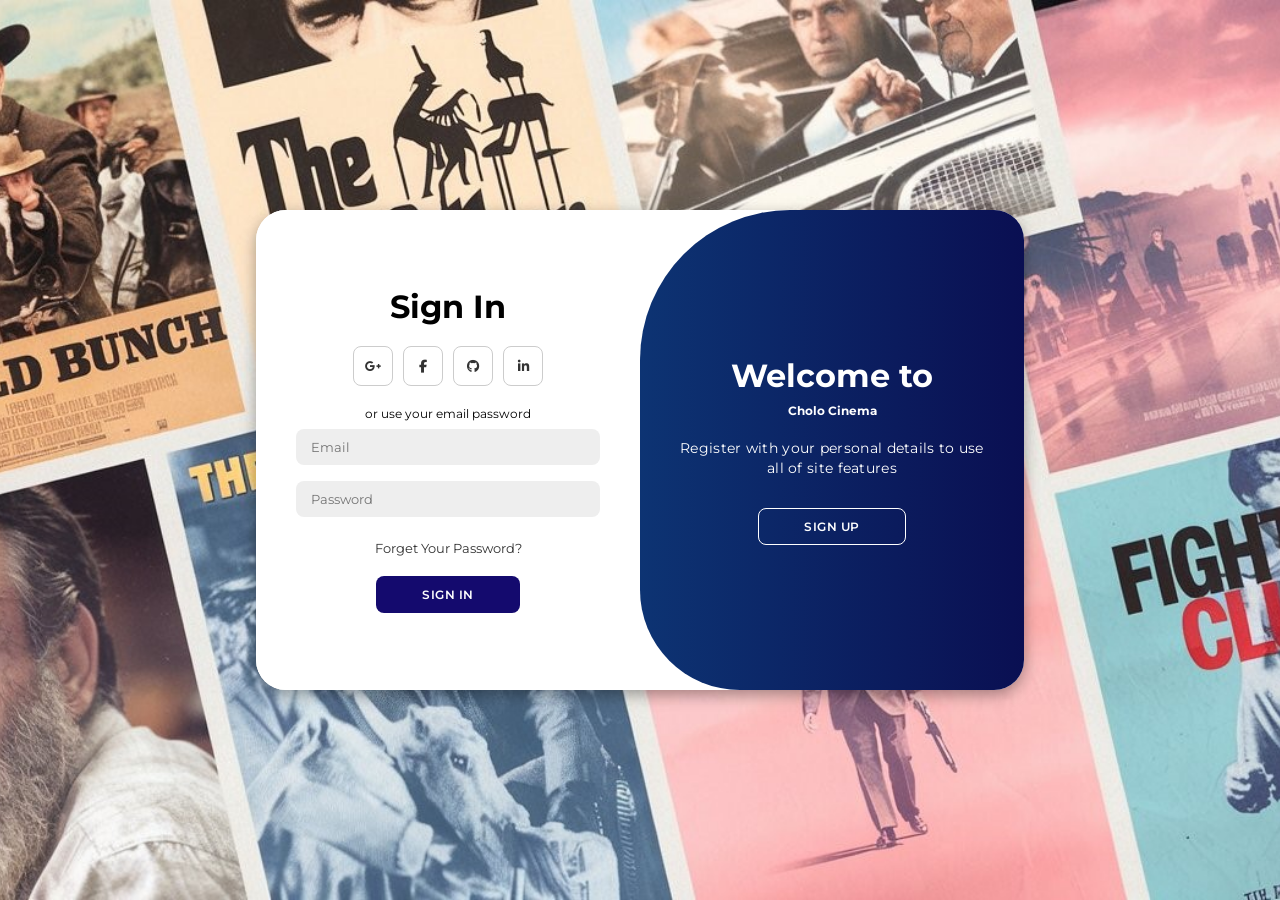
<file: ideathinking-main/ideathinking-main/mymain/login.html>
<!DOCTYPE html>
<html lang="en">

<head>
    <meta charset="UTF-8">
    <meta name="viewport" content="width=device-width, initial-scale=1.0">
    <link rel="stylesheet" href="https://cdnjs.cloudflare.com/ajax/libs/font-awesome/6.4.2/css/all.min.css">
    <link rel="stylesheet" href="style.css">
    <title></title>
</head>

<body>
 

    <div class="container" id="container">
        <div class="form-container sign-up">
            <form>
                <h1>Create Account</h1>
                <div class="social-icons">
                    <a href="#" class="icon"><i class="fa-brands fa-google-plus-g"></i></a>
                    <a href="#" class="icon"><i class="fa-brands fa-facebook-f"></i></a>
                    <a href="#" class="icon"><i class="fa-brands fa-github"></i></a>
                    <a href="#" class="icon"><i class="fa-brands fa-linkedin-in"></i></a>
                </div>
                <span>or use your email for registeration</span>
                <input type="text" placeholder="Name">
                <input type="email" placeholder="Email">
                <input type="password" placeholder="Password">
                <button>Sign Up</button>
            </form>
        </div>
        <div class="form-container sign-in">
            <form>
                <h1>Sign In</h1>
                <div class="social-icons">
                    <a href="#" class="icon"><i class="fa-brands fa-google-plus-g"></i></a>
                    <a href="#" class="icon"><i class="fa-brands fa-facebook-f"></i></a>
                    <a href="#" class="icon"><i class="fa-brands fa-github"></i></a>
                    <a href="#" class="icon"><i class="fa-brands fa-linkedin-in"></i></a>
                </div>
                <span>or use your email password</span>
                <input type="email" placeholder="Email">
                <input type="password" placeholder="Password">
                <a href="#">Forget Your Password?</a>
                <button>Sign In</button>
            </form>
        </div>
        <div class="toggle-container">
            <div class="toggle">
                <div class="toggle-panel toggle-left">
                    <h1>Welcome Back!</h1>
                    <p>Enter your personal details to use all of site features</p>
                    <button class="hidden" id="login">Sign In</button>
                </div>
                <div class="toggle-panel toggle-right">
                    <h1>Welcome to <span class="site-name">Cholo Cinema</span></h1>
                    <p>Register with your personal details to use all of site features</p>
                    <button class="hidden" id="register">Sign Up</button>
                </div>
            </div>
        </div>
    </div>

    <script src="script.js"></script>
</body>

</html>
</file>
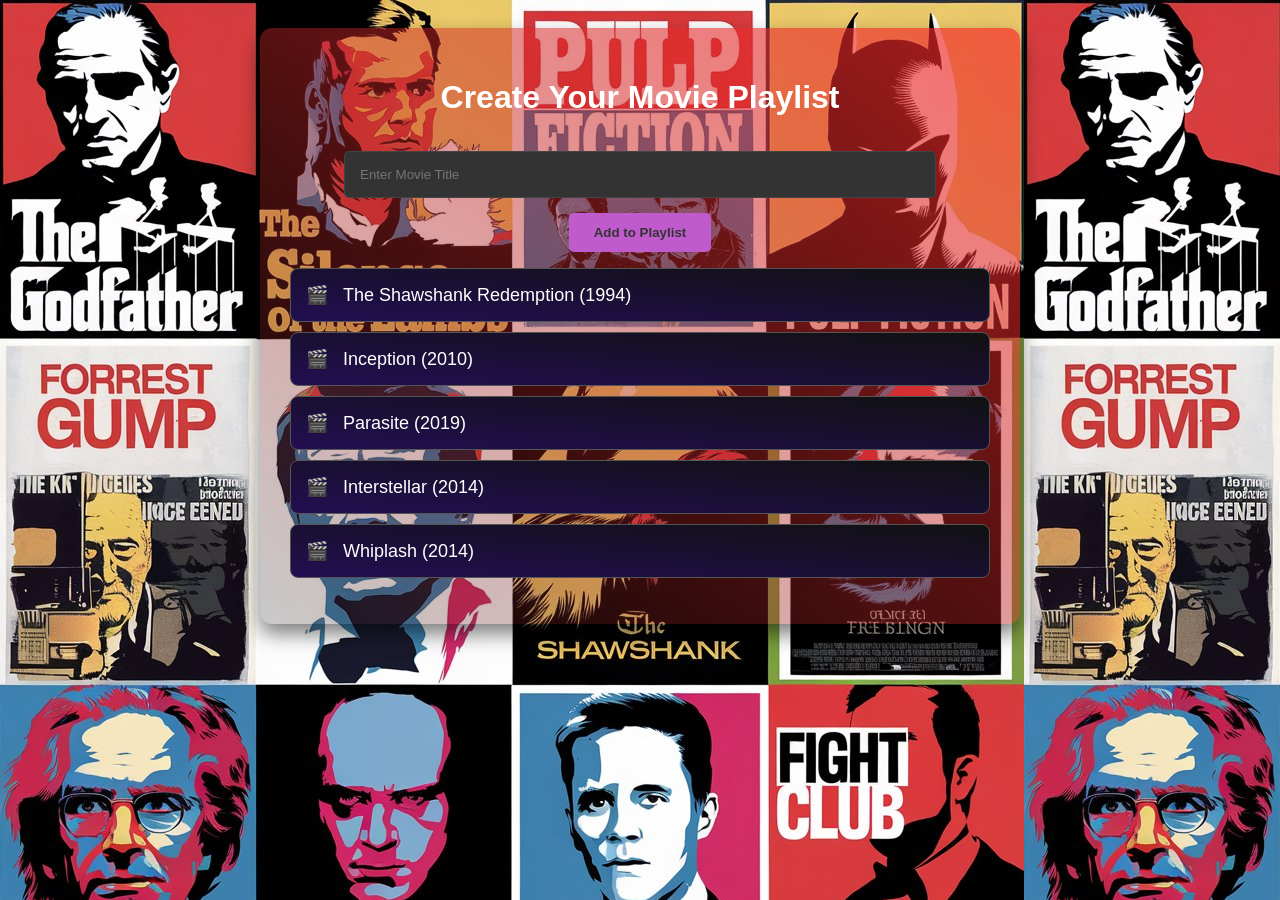
<file: ideathinking-main/ideathinking-main/mymain/newplaylist.html>
<!DOCTYPE html>
<html lang="en">
<head>
    <meta charset="UTF-8">
    <meta name="viewport" content="width=device-width, initial-scale=1.0">
    <title>Create Your Movie Playlist</title>
    <style>
        body {
            font-family: 'Segoe UI', sans-serif;
            background-image: url("playlistbg.jpg.jpeg");
            color: #fff;
            text-align: center;
            padding: 20px;
        }
        h1 {
            color: #fffffe;
            margin-bottom: 20px
        }
        .playlist-container {
            max-width: 700px;
            margin: 0 auto;
            background-image: 
        linear-gradient(
            to bottom left, #f32929af, #11111138
        );;
            padding: 30px;
            border-radius: 12px;
            box-shadow: 0px 10px 20px rgba(0, 0, 0, 0.5);
        }
        input[type="text"] {
            width: 80%;
            padding: 15px;
            margin: 15px 0;
            border-radius: 5px;
            border: 1px solid #444;
            background-color: #333;
            color: #fff;
        }
        button {
            padding: 12px 25px;
            background-color: #c05bce;
            color: #333;
            border: none;
            border-radius: 5px;
            cursor: pointer;
            font-weight: bold;
        }
        button:hover {
            background-color: #c05bce;
        }
        ul {
            list-style-type: none;
            padding: 0;
        }
        li {
            padding: 15px;
            background-image: 
        linear-gradient(
            to top right, #220e52, #111111
        );
            border: 1px solid #555;
            border-radius: 8px;
            margin-bottom: 10px;
            text-align: left;
            color: #fff;
            font-size: 18px;
        }
        li::before {
            content: "🎬 ";
            margin-right: 10px;
        }
        .home-icon {
            position: absolute;
            top: 20px;
            right: 20px;
        }
        .home-icon a {
            color: #ffcc00;
            font-size: 24px;
            text-decoration: none;
        }
        .home-icon a:hover {
            color: #e6b800;
        }
    </style>
</head>
<body>
    <!-- Home Icon -->
    <div class="home-icon">
        <a href="index.html" title="Home"><i class="fas fa-home"></i></a>
    </div>
   
    <div class="playlist-container">
        <h1>Create Your Movie Playlist</h1>
        <input type="text" id="movieTitle" placeholder="Enter Movie Title">
        <button onclick="addMovie()">Add to Playlist</button>
        
        <ul id="playlist">
            <li>The Shawshank Redemption (1994)</li>
            <li>Inception (2010)</li>
            <li>Parasite (2019)</li>
            <li>Interstellar (2014)</li>
            <li>Whiplash (2014)</li>
        </ul>
    </div>

    <script>
        function addMovie() {
            const movieTitle = document.getElementById('movieTitle').value;
            if (movieTitle.trim() === '') {
                alert('Please enter a movie title.');
                return;
            }
            
            const ul = document.getElementById('playlist');
            const li = document.createElement('li');
            li.textContent = movieTitle;
            ul.appendChild(li);

            document.getElementById('movieTitle').value = ''; // Clear the input field
        }
    </script>
</body>
</html>
</file>
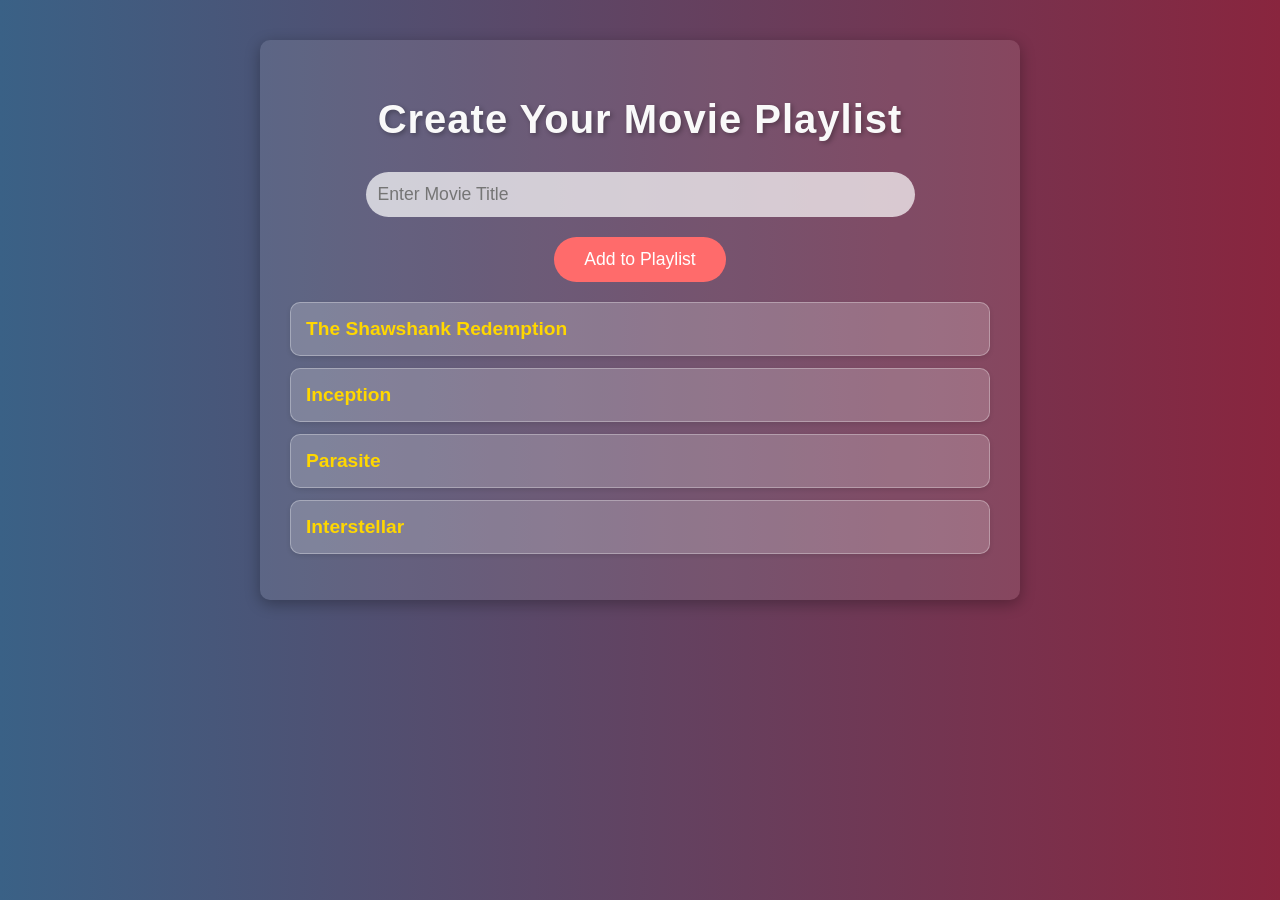
<file: ideathinking-main/ideathinking-main/mymain/playlist.html>
<!DOCTYPE html>
<html lang="en">
<head>
    <meta charset="UTF-8">
    <meta name="viewport" content="width=device-width, initial-scale=1.0">
    <title>Create Your Movie Playlist</title>
    <style>
        body {
            font-family: 'Segoe UI', sans-serif;
            background: linear-gradient(to right, #3a6186, #89253e);
            color: #fff;
            text-align: center;
            padding: 40px;
            margin: 0;
        }
        h1 {
            color: #f9f9f9;
            margin-bottom: 20px;
            font-size: 2.5em;
            letter-spacing: 1px;
            text-shadow: 2px 2px 5px rgba(0, 0, 0, 0.3);
        }
        .playlist-container {
            max-width: 700px;
            margin: 0 auto;
            background-color: rgba(255, 255, 255, 0.1);
            padding: 30px;
            border-radius: 10px;
            box-shadow: 0 4px 15px rgba(0, 0, 0, 0.3);
        }
        input[type="text"] {
            width: 75%;
            padding: 12px;
            margin: 10px 0;
            border-radius: 25px;
            border: none;
            background-color: rgba(255, 255, 255, 0.7);
            font-size: 1.1em;
            outline: none;
        }
        button {
            padding: 12px 30px;
            background-color: #ff6b6b;
            color: white;
            border: none;
            border-radius: 25px;
            font-size: 1.1em;
            cursor: pointer;
            transition: background-color 0.3s ease;
            margin-top: 10px;
        }
        button:hover {
            background-color: #e74c3c;
        }
        ul {
            list-style-type: none;
            padding: 0;
            margin-top: 20px;
        }
        li {
            padding: 15px;
            background-color: rgba(255, 255, 255, 0.2);
            border: 1px solid rgba(255, 255, 255, 0.3);
            border-radius: 10px;
            margin-bottom: 12px;
            font-size: 1.2em;
            box-shadow: 0 2px 5px rgba(0, 0, 0, 0.1);
            text-align: left;
            color: #f9f9f9;
        }
        li span {
            font-weight: bold;
            color: #ffd700;
        }
    </style>
</head>
<body>
    <div class="playlist-container">
        <h1>Create Your Movie Playlist</h1>
        <input type="text" id="movieTitle" placeholder="Enter Movie Title">
        <button onclick="addMovie()">Add to Playlist</button>
        
        <ul id="playlist">
            <!-- Pre-created playlist for demo -->
            <li><span>The Shawshank Redemption</span></li>
            <li><span>Inception</span></li>
            <li><span>Parasite</span></li>
            <li><span>Interstellar</span></li>
        </ul>
    </div>

    <script>
        function addMovie() {
            const movieTitle = document.getElementById('movieTitle').value;
            if (movieTitle.trim() === '') {
                alert('Please enter a movie title.');
                return;
            }
            
            const ul = document.getElementById('playlist');
            const li = document.createElement('li');
            li.innerHTML = `<span>${movieTitle}</span>`;
            ul.appendChild(li);

            document.getElementById('movieTitle').value = ''; // Clear the input field
        }
    </script>
</body>
</html>
</file>
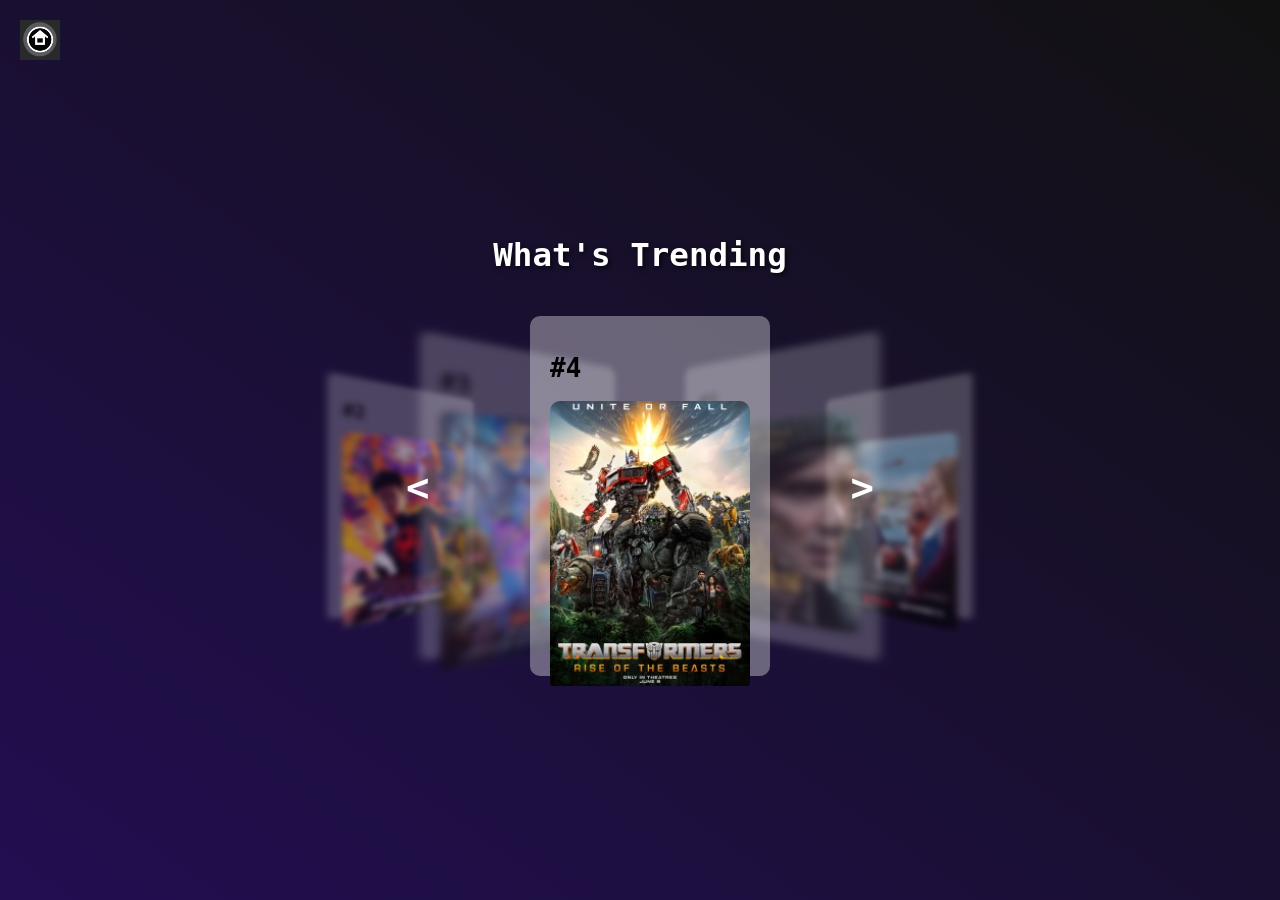
<file: ideathinking-main/ideathinking-main/mymain/trending.html>
<!DOCTYPE html>
    <html lang="en">
    <head>
        <meta charset="UTF-8">
        <meta http-equiv="X-UA-Compatible" content="IE=edge">
        <meta name="viewport" content="width=device-width, initial-scale=1.0">
        <title>Document</title>
        <link rel="stylesheet" href="style1.css">
    </head>
    <body>
        <header>
            <h1>What's Trending</h1>
        </header>
        <a href="index.html" class="home-icon">
            <img src="home-icon.avif" alt="Home" />
        </a>
        <div class="slider">
            <div class="item">
                <h1>#1</h1>
                <div class="images">
                    <img src="img1.jpg" alt="Image 1">
                </div>
            </div>
            <div class="item">
                <h1>#2</h1>
                <div class="images">
                    <img src="img2.jpg" alt="Image 2">
                </div>
            </div>
            <div class="item">
                <h1>#3</h1>
                <div class="images">
                    <img src="img3.jpg" alt="Image 3">
                </div>
            </div>
            <div class="item">
                <h1>#4</h1>
                <div class="images">
                    <img src="img4.jpg" alt="Image 4">
                </div>
            </div>
            <div class="item">
                <h1>#5</h1>
                <div class="images">
                    <img src="img5.jpg" alt="Image 5">
                </div>
            </div>
            <div class="item">
                <h1>#6</h1>
                <div class="images">
                    <img src="img6.jpg" alt="Image 6">
                </div>
            </div>
            <div class="item">
                <h1>#7</h1>
                <div class="images">
                    <img src="img7.jpg" alt="Image 7">
                </div>
            </div>
            <button id="next">></button>
            <button id="prev"><</button>
        </div>
        <script src="app.js"></script>
    </body>
    </html>
</file>
<file: ideathinking-main/ideathinking-main/mymain/style.css>
@import url('https://fonts.googleapis.com/css2?family=Montserrat:wght@300;400;500;600;700&display=swap');

*{
    margin: 0;
    padding: 0;
    box-sizing: border-box;
    font-family: 'Montserrat', sans-serif;
}

body{
    background-image: url('login.jpg');
    background-size: cover;
    background-position: center;
    background-repeat: no-repeat;
    display: flex;
    align-items: center;
    justify-content: center;
    flex-direction: column;
    height: 100vh;
}

.container{
    background-color: #fff;
    border-radius: 30px;
    box-shadow: 0 5px 15px rgba(0, 0, 0, 0.35);
    position: relative;
    overflow: hidden;
    width: 768px;
    max-width: 100%;
    min-height: 480px;
}

.container p{
    font-size: 14px;
    line-height: 20px;
    letter-spacing: 0.3px;
    margin: 20px 0;
}

.container span{
    font-size: 12px;
}

.container a{
    color: #333;
    font-size: 13px;
    text-decoration: none;
    margin: 15px 0 10px;
}

.container button{
    background-color: #140a6e;
    color: #fff;
    font-size: 12px;
    padding: 10px 45px;
    border: 1px solid transparent;
    border-radius: 8px;
    font-weight: 600;
    letter-spacing: 0.5px;
    text-transform: uppercase;
    margin-top: 10px;
    cursor: pointer;
}

.container button.hidden{
    background-color: transparent;
    border-color: #fff;
}

.container form{
    background-color: #fff;
    display: flex;
    align-items: center;
    justify-content: center;
    flex-direction: column;
    padding: 0 40px;
    height: 100%;
}

.container input{
    background-color: #eee;
    border: none;
    margin: 8px 0;
    padding: 10px 15px;
    font-size: 13px;
    border-radius: 8px;
    width: 100%;
    outline: none;
}

.form-container{
    position: absolute;
    top: 0;
    height: 100%;
    transition: all 0.6s ease-in-out;
}

.sign-in{
    left: 0;
    width: 50%;
    z-index: 2;
}

.container.active .sign-in{
    transform: translateX(100%);
}

.sign-up{
    left: 0;
    width: 50%;
    opacity: 0;
    z-index: 1;
}

.container.active .sign-up{
    transform: translateX(100%);
    opacity: 1;
    z-index: 5;
    animation: move 0.6s;
}

@keyframes move{
    0%, 49.99%{
        opacity: 0;
        z-index: 1;
    }
    50%, 100%{
        opacity: 1;
        z-index: 5;
    }
}

.social-icons{
    margin: 20px 0;
}

.social-icons a{
    border: 1px solid #ccc;
    border-radius: 20%;
    display: inline-flex;
    justify-content: center;
    align-items: center;
    margin: 0 3px;
    width: 40px;
    height: 40px;
}

.toggle-container{
    position: absolute;
    top: 0;
    left: 50%;
    width: 50%;
    height: 100%;
    overflow: hidden;
    transition: all 0.6s ease-in-out;
    border-radius: 150px 0 0 100px;
    z-index: 1000;
}

.container.active .toggle-container{
    transform: translateX(-100%);
    border-radius: 0 150px 100px 0;
}

.toggle{
    background-color: #0b0a52;
    height: 100%;
    background: linear-gradient(to right, #105894, #0a0f52);
    color: #fff;
    position: relative;
    left: -100%;
    height: 100%;
    width: 200%;
    transform: translateX(0);
    transition: all 0.6s ease-in-out;
}

.container.active .toggle{
    transform: translateX(50%);
}

.toggle-panel{
    position: absolute;
    width: 50%;
    height: 100%;
    display: flex;
    align-items: center;
    justify-content: center;
    flex-direction: column;
    padding: 0 30px;
    text-align: center;
    top: 0;
    transform: translateX(0);
    transition: all 0.6s ease-in-out;
}

.toggle-left{
    transform: translateX(-200%);
}

.container.active .toggle-left{
    transform: translateX(0);
}

.toggle-right{
    right: 0;
    transform: translateX(0);
}

.container.active .toggle-right{
    transform: translateX(200%);
}
/* Add this CSS to your style.css or within a <style> block in the <head> */
.site-name {
    display: block; /* Ensure it appears on a new line */
    font-size: 1rem; /* Adjust font size as needed */
    font-weight: bold; /* Optional: Make the text bold */
    margin-top: 0.5rem; /* Adjust spacing above the text */
}
</file>
<file: ideathinking-main/ideathinking-main/mymain/style1.css>
body {
    background-image: 
        linear-gradient(
            to top right, #220e52, #111111
        );
    min-height: 100vh;
    margin: 0;
    display: flex;
    flex-direction: column;
    justify-content: center;
    align-items: center;
    font-family: monospace;
}

header {
    text-align: center;
    margin-bottom: 20px; /* Space between header and slider */
}

header h1 {
    font-size: 2.5em; /* Adjust size as needed */
    color: #fff; /* White color for the text */
    text-shadow: 2px 2px 5px rgba(0, 0, 0, 0.7); /* Shadow for better visibility */
}

.slider {
    position: relative;
    width: 100%;
    height: 370px;
    overflow: hidden;
}

.item {
    position: absolute;
    width: 200px;
    height: 320px;
    text-align: justify;
    background-color: #ffffff5b;
    border-radius: 10px;
    padding: 20px;
    transition: 0.5s;
    left: calc(50% - 110px);
    top: 0;
}

.images {
    display: flex;
    justify-content: center;
    align-items: center;
}

.images img {
    width: 200px; /* Adjust the size as needed */
    height: auto;
    border-radius: 10px;
    transition: transform 0.3s;
}

.images img:hover {
    transform: scale(1.1); /* Slight zoom effect on hover */
}

#next, #prev {
    position: absolute;
    top: 40%;
    color: #fff;
    background-color: transparent;
    border: none;
    font-size: xxx-large;
    font-family: monospace;
    font-weight: bold;
    left: 400px;
}

#next {
    left: unset;
    right: 400px;
}
.home-icon {
    position: absolute;
    top: 20px; /* Adjust position as needed */
    left: 20px; /* Adjust position as needed */
    z-index: 10; /* Ensure it's above other content */
}

.home-icon img {
    width: 40px; /* Adjust size as needed */
    height: auto;
    cursor: pointer; /* Change cursor to pointer on hover */
}
</file>
